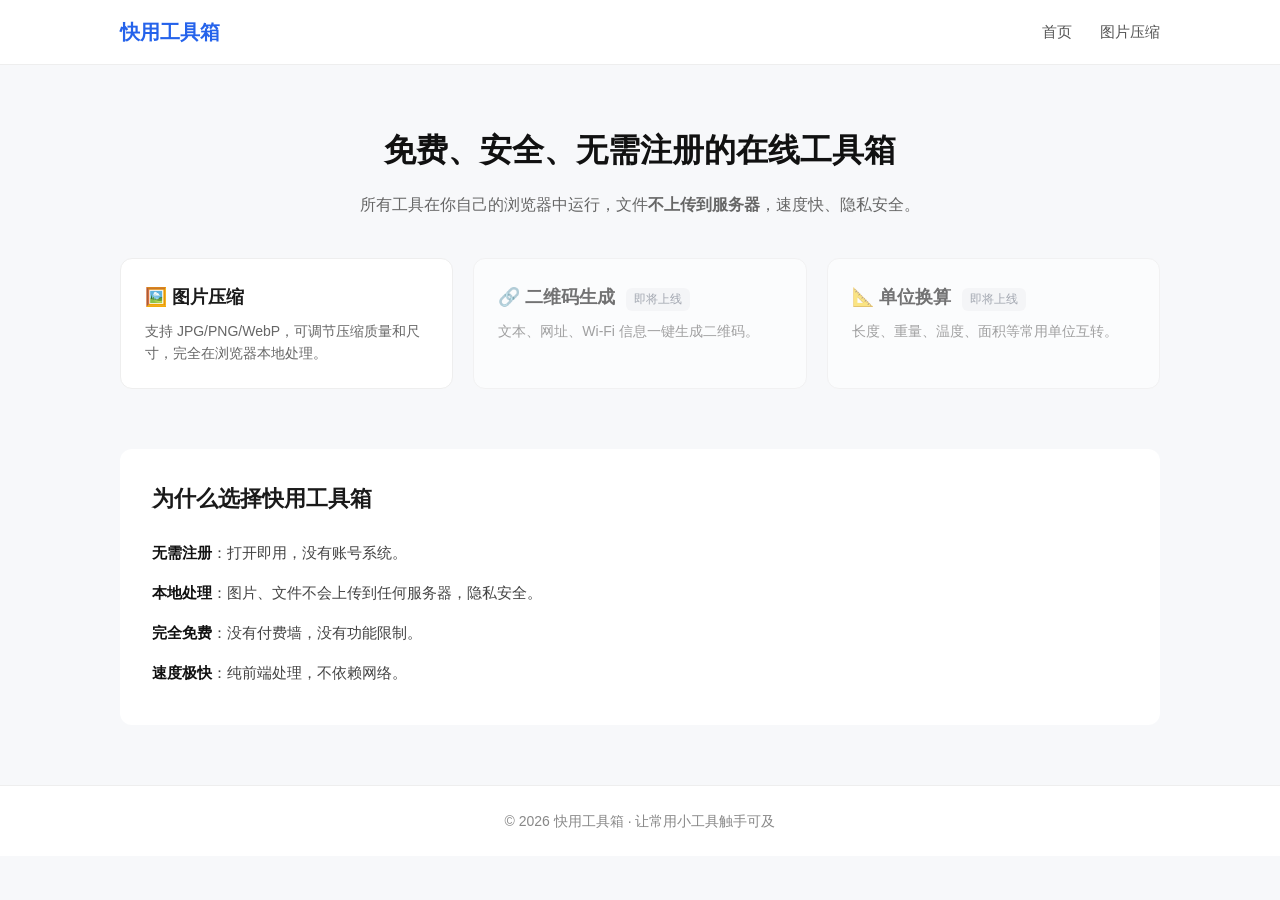
<file: index.html>
<!DOCTYPE html>
<html lang="zh-CN">
<head>
<meta charset="UTF-8">
<meta name="viewport" content="width=device-width, initial-scale=1.0">
<title>快用工具箱 - 免费在线小工具集合 | 图片压缩、二维码、计算器</title>
<meta name="description" content="快用工具箱提供免费、安全、无需注册的在线小工具：图片压缩、二维码生成、单位换算等。所有工具在浏览器本地运行，文件不上传服务器，保护您的隐私。">
<meta name="keywords" content="在线工具,图片压缩,免费工具,二维码生成,在线小工具,工具箱">
<meta name="author" content="快用工具箱">
<meta name="robots" content="index, follow">
<link rel="canonical" href="https://liangzai0097.github.io/kuaiyong-kit/">
<link rel="stylesheet" href="assets/style.css">
</head>
<body>
<header class="site-header">
  <div class="container">
    <a class="logo" href="./">快用工具箱</a>
    <nav>
      <a href="./">首页</a>
      <a href="tools/image-compress.html">图片压缩</a>
    </nav>
  </div>
</header>

<main class="container">
  <section class="hero">
    <h1>免费、安全、无需注册的在线工具箱</h1>
    <p>所有工具在你自己的浏览器中运行，文件<strong>不上传到服务器</strong>，速度快、隐私安全。</p>
  </section>

  <section class="tools-grid">
    <a class="tool-card" href="tools/image-compress.html">
      <h2>🖼️ 图片压缩</h2>
      <p>支持 JPG/PNG/WebP，可调节压缩质量和尺寸，完全在浏览器本地处理。</p>
    </a>

    <div class="tool-card disabled">
      <h2>🔗 二维码生成 <span class="tag">即将上线</span></h2>
      <p>文本、网址、Wi-Fi 信息一键生成二维码。</p>
    </div>

    <div class="tool-card disabled">
      <h2>📐 单位换算 <span class="tag">即将上线</span></h2>
      <p>长度、重量、温度、面积等常用单位互转。</p>
    </div>
  </section>

  <section class="features">
    <h2>为什么选择快用工具箱</h2>
    <ul>
      <li><strong>无需注册</strong>：打开即用，没有账号系统。</li>
      <li><strong>本地处理</strong>：图片、文件不会上传到任何服务器，隐私安全。</li>
      <li><strong>完全免费</strong>：没有付费墙，没有功能限制。</li>
      <li><strong>速度极快</strong>：纯前端处理，不依赖网络。</li>
    </ul>
  </section>
</main>

<footer class="site-footer">
  <div class="container">
    <p>© 2026 快用工具箱 · 让常用小工具触手可及</p>
  </div>
</footer>
</body>
</html>
</file>
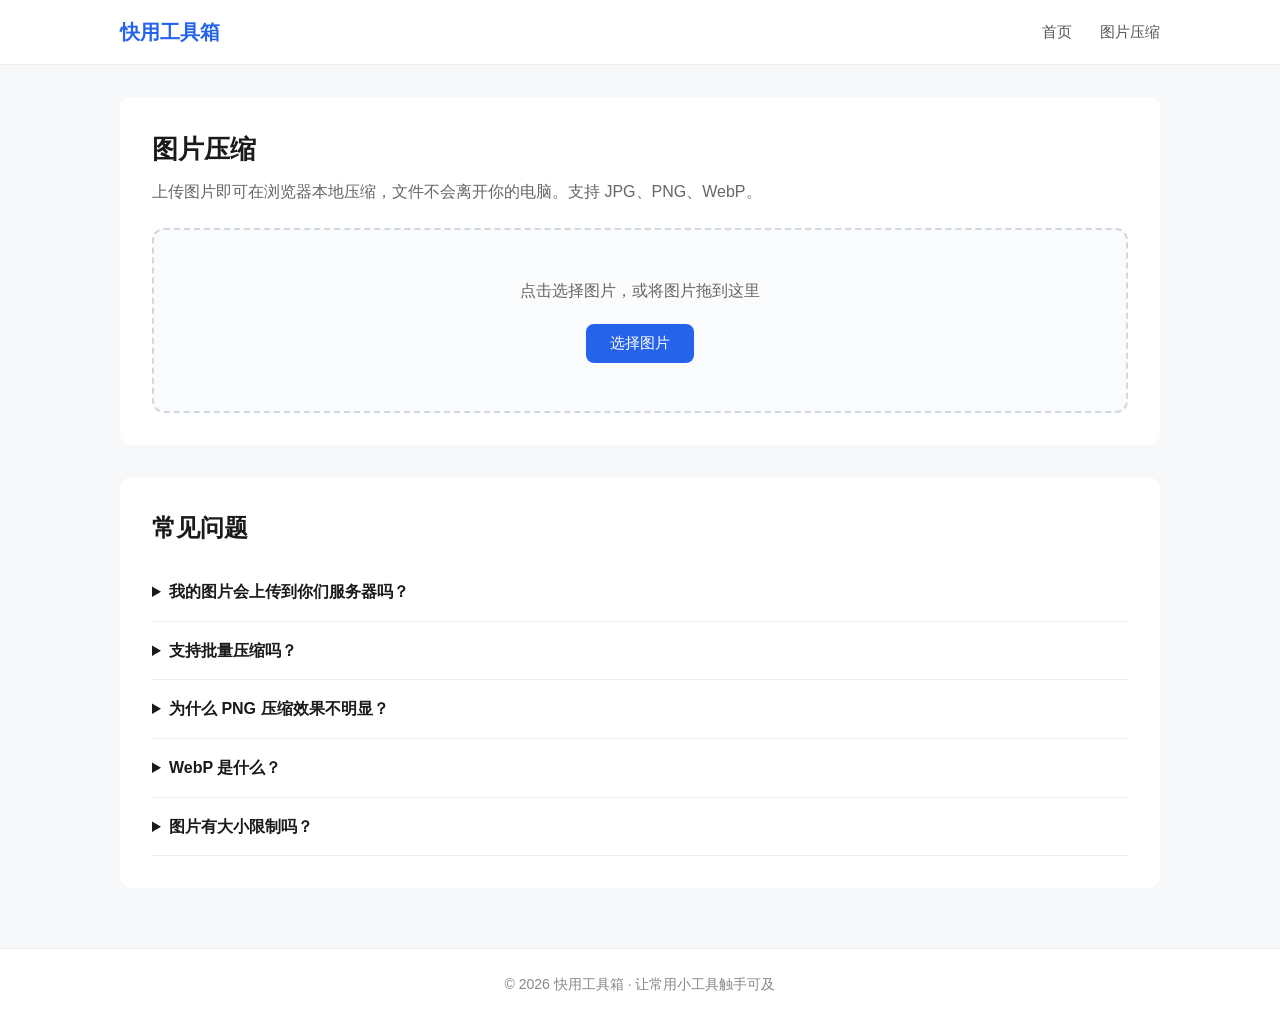
<file: tools/image-compress.html>
<!DOCTYPE html>
<html lang="zh-CN">
<head>
<meta charset="UTF-8">
<meta name="viewport" content="width=device-width, initial-scale=1.0">
<title>免费在线图片压缩工具 - 浏览器本地压缩，不上传服务器 | 快用工具箱</title>
<meta name="description" content="免费在线图片压缩工具，支持 JPG、PNG、WebP 格式，可调节压缩质量与尺寸。所有图片在浏览器本地压缩，绝不上传服务器，安全无忧。压缩后体积可减少 50%-90%。">
<meta name="keywords" content="图片压缩,在线图片压缩,JPG压缩,PNG压缩,图片大小压缩,免费图片压缩,图片瘦身">
<meta name="robots" content="index, follow">
<link rel="canonical" href="https://liangzai0097.github.io/kuaiyong-kit/tools/image-compress.html">
<link rel="stylesheet" href="../assets/style.css">
</head>
<body>
<header class="site-header">
  <div class="container">
    <a class="logo" href="../">快用工具箱</a>
    <nav>
      <a href="../">首页</a>
      <a href="image-compress.html">图片压缩</a>
    </nav>
  </div>
</header>

<main class="container">
  <article class="tool-page">
    <h1>图片压缩</h1>
    <p class="subtitle">上传图片即可在浏览器本地压缩，文件不会离开你的电脑。支持 JPG、PNG、WebP。</p>

    <div id="uploadArea" class="upload-area">
      <p>点击选择图片，或将图片拖到这里</p>
      <button class="primary-btn" type="button">选择图片</button>
      <input id="fileInput" type="file" accept="image/jpeg,image/png,image/webp" hidden>
    </div>

    <div id="workspace" hidden>
      <div class="controls">
        <div class="control-group">
          <label>压缩质量：<span id="qualityValue" class="value">0.8</span></label>
          <input id="quality" type="range" min="0.1" max="1" step="0.05" value="0.8">
        </div>
        <div class="control-group">
          <label>最大宽度（px，0 表示不缩放）</label>
          <input id="maxWidth" type="range" min="0" max="4000" step="100" value="0">
          <div><span id="maxWidthValue" class="value">不缩放</span></div>
        </div>
        <div class="control-group">
          <label>输出格式</label>
          <select id="outputFormat">
            <option value="image/jpeg">JPEG（推荐照片）</option>
            <option value="image/webp">WebP（体积最小）</option>
            <option value="image/png">PNG（保留透明）</option>
          </select>
        </div>
        <div class="control-group" style="display:flex;align-items:flex-end;">
          <button id="compressBtn" class="primary-btn" type="button">开始压缩</button>
        </div>
      </div>

      <div class="preview">
        <div class="preview-card">
          <h3>原图</h3>
          <img id="originalImg" alt="原图预览">
          <div class="info">大小：<span id="originalSize">-</span> ｜ 尺寸：<span id="originalDim">-</span></div>
        </div>
        <div class="preview-card">
          <h3>压缩后</h3>
          <img id="compressedImg" alt="压缩后预览">
          <div class="info">大小：<span id="compressedSize">-</span> ｜ 尺寸：<span id="compressedDim">-</span></div>
          <div style="margin-top:12px;">
            <a id="downloadBtn" class="primary-btn" style="display:none;text-decoration:none;" download>下载压缩后图片</a>
          </div>
        </div>
      </div>

      <div id="savings" class="savings" hidden></div>
    </div>
  </article>

  <section class="faq">
    <h2>常见问题</h2>
    <details>
      <summary>我的图片会上传到你们服务器吗？</summary>
      <p>不会。整个压缩过程使用浏览器自带的 Canvas API 在你本地完成，图片不会发送到任何服务器，断网也能用。</p>
    </details>
    <details>
      <summary>支持批量压缩吗？</summary>
      <p>当前版本仅支持单张压缩，批量功能正在开发中。</p>
    </details>
    <details>
      <summary>为什么 PNG 压缩效果不明显？</summary>
      <p>PNG 是无损压缩格式，调节"压缩质量"对它影响很小。如果需要显著减小体积，建议输出格式选 JPEG 或 WebP。</p>
    </details>
    <details>
      <summary>WebP 是什么？</summary>
      <p>WebP 是 Google 推出的图片格式，相同画质下体积比 JPEG 小 25%-35%，主流浏览器都已支持，是网页图片的首选。</p>
    </details>
    <details>
      <summary>图片有大小限制吗？</summary>
      <p>理论上没有限制，但浏览器内存有限，建议单张不超过 50MB，否则可能压缩失败或卡顿。</p>
    </details>
  </section>
</main>

<footer class="site-footer">
  <div class="container">
    <p>© 2026 快用工具箱 · 让常用小工具触手可及</p>
  </div>
</footer>

<script>
(function () {
  const uploadArea = document.getElementById('uploadArea');
  const fileInput = document.getElementById('fileInput');
  const workspace = document.getElementById('workspace');
  const quality = document.getElementById('quality');
  const qualityValue = document.getElementById('qualityValue');
  const maxWidth = document.getElementById('maxWidth');
  const maxWidthValue = document.getElementById('maxWidthValue');
  const outputFormat = document.getElementById('outputFormat');
  const compressBtn = document.getElementById('compressBtn');
  const originalImg = document.getElementById('originalImg');
  const originalSize = document.getElementById('originalSize');
  const originalDim = document.getElementById('originalDim');
  const compressedImg = document.getElementById('compressedImg');
  const compressedSize = document.getElementById('compressedSize');
  const compressedDim = document.getElementById('compressedDim');
  const downloadBtn = document.getElementById('downloadBtn');
  const savings = document.getElementById('savings');

  let currentFile = null;
  let currentImage = null;

  function formatSize(bytes) {
    if (bytes < 1024) return bytes + ' B';
    if (bytes < 1024 * 1024) return (bytes / 1024).toFixed(1) + ' KB';
    return (bytes / 1024 / 1024).toFixed(2) + ' MB';
  }

  uploadArea.addEventListener('click', () => fileInput.click());
  uploadArea.addEventListener('dragover', (e) => {
    e.preventDefault();
    uploadArea.classList.add('dragover');
  });
  uploadArea.addEventListener('dragleave', () => uploadArea.classList.remove('dragover'));
  uploadArea.addEventListener('drop', (e) => {
    e.preventDefault();
    uploadArea.classList.remove('dragover');
    if (e.dataTransfer.files.length) handleFile(e.dataTransfer.files[0]);
  });
  fileInput.addEventListener('change', (e) => {
    if (e.target.files.length) handleFile(e.target.files[0]);
  });

  quality.addEventListener('input', () => qualityValue.textContent = quality.value);
  maxWidth.addEventListener('input', () => {
    maxWidthValue.textContent = maxWidth.value === '0' ? '不缩放' : maxWidth.value + ' px';
  });

  compressBtn.addEventListener('click', compress);

  function handleFile(file) {
    if (!file.type.startsWith('image/')) {
      alert('请选择图片文件');
      return;
    }
    currentFile = file;
    workspace.hidden = false;
    originalSize.textContent = formatSize(file.size);

    const reader = new FileReader();
    reader.onload = (e) => {
      const img = new Image();
      img.onload = () => {
        currentImage = img;
        originalImg.src = e.target.result;
        originalDim.textContent = img.width + ' × ' + img.height;
      };
      img.src = e.target.result;
    };
    reader.readAsDataURL(file);
  }

  function compress() {
    if (!currentImage) return;
    compressBtn.disabled = true;
    compressBtn.textContent = '压缩中...';

    const canvas = document.createElement('canvas');
    let w = currentImage.width;
    let h = currentImage.height;
    const limit = parseInt(maxWidth.value, 10);
    if (limit > 0 && w > limit) {
      h = Math.round(h * (limit / w));
      w = limit;
    }
    canvas.width = w;
    canvas.height = h;
    const ctx = canvas.getContext('2d');
    ctx.drawImage(currentImage, 0, 0, w, h);

    const format = outputFormat.value;
    const q = parseFloat(quality.value);

    canvas.toBlob((blob) => {
      if (!blob) {
        alert('压缩失败，请尝试其他格式或更小的图片');
        compressBtn.disabled = false;
        compressBtn.textContent = '开始压缩';
        return;
      }
      const url = URL.createObjectURL(blob);
      compressedImg.src = url;
      compressedSize.textContent = formatSize(blob.size);
      compressedDim.textContent = w + ' × ' + h;

      const ext = format.split('/')[1];
      const baseName = currentFile.name.replace(/\.[^.]+$/, '');
      downloadBtn.href = url;
      downloadBtn.download = baseName + '_compressed.' + ext;
      downloadBtn.style.display = 'inline-block';

      const ratio = (1 - blob.size / currentFile.size) * 100;
      if (ratio > 0) {
        savings.hidden = false;
        savings.textContent = '体积减少 ' + ratio.toFixed(1) + '%（' +
          formatSize(currentFile.size - blob.size) + '）';
      } else {
        savings.hidden = false;
        savings.textContent = '压缩后体积反而变大了，建议降低质量或更换格式（如改为 JPEG/WebP）';
      }

      compressBtn.disabled = false;
      compressBtn.textContent = '开始压缩';
    }, format, q);
  }
})();
</script>
</body>
</html>
</file>
<file: assets/style.css>
* { margin: 0; padding: 0; box-sizing: border-box; }

body {
  font-family: -apple-system, BlinkMacSystemFont, "PingFang SC", "Microsoft YaHei", sans-serif;
  color: #1a1a1a;
  background: #f7f8fa;
  line-height: 1.6;
}

.container {
  max-width: 1080px;
  margin: 0 auto;
  padding: 0 20px;
}

/* Header */
.site-header {
  background: #fff;
  border-bottom: 1px solid #eee;
  padding: 16px 0;
  position: sticky;
  top: 0;
  z-index: 100;
}
.site-header .container {
  display: flex;
  justify-content: space-between;
  align-items: center;
}
.logo {
  font-size: 20px;
  font-weight: 700;
  color: #2563eb;
  text-decoration: none;
}
.site-header nav a {
  color: #555;
  text-decoration: none;
  margin-left: 24px;
  font-size: 15px;
}
.site-header nav a:hover { color: #2563eb; }

/* Hero */
.hero {
  text-align: center;
  padding: 60px 0 40px;
}
.hero h1 {
  font-size: 32px;
  margin-bottom: 16px;
  color: #111;
}
.hero p {
  font-size: 16px;
  color: #666;
}

/* Tools grid */
.tools-grid {
  display: grid;
  grid-template-columns: repeat(auto-fill, minmax(280px, 1fr));
  gap: 20px;
  margin-bottom: 60px;
}
.tool-card {
  background: #fff;
  padding: 24px;
  border-radius: 12px;
  border: 1px solid #eee;
  text-decoration: none;
  color: inherit;
  transition: all 0.2s;
  display: block;
}
.tool-card:hover:not(.disabled) {
  border-color: #2563eb;
  transform: translateY(-2px);
  box-shadow: 0 4px 12px rgba(37, 99, 235, 0.08);
}
.tool-card h2 {
  font-size: 18px;
  margin-bottom: 8px;
}
.tool-card p {
  font-size: 14px;
  color: #666;
}
.tool-card.disabled {
  opacity: 0.6;
  cursor: not-allowed;
}
.tag {
  display: inline-block;
  font-size: 12px;
  background: #f3f4f6;
  color: #6b7280;
  padding: 2px 8px;
  border-radius: 6px;
  margin-left: 6px;
  font-weight: 400;
}

/* Features */
.features {
  background: #fff;
  padding: 32px;
  border-radius: 12px;
  margin-bottom: 60px;
}
.features h2 {
  font-size: 22px;
  margin-bottom: 16px;
}
.features ul {
  list-style: none;
}
.features li {
  padding: 8px 0;
  font-size: 15px;
  color: #444;
}
.features li strong { color: #111; }

/* Tool page */
.tool-page {
  background: #fff;
  padding: 32px;
  border-radius: 12px;
  margin-top: 32px;
  margin-bottom: 32px;
}
.tool-page h1 {
  font-size: 26px;
  margin-bottom: 8px;
}
.tool-page .subtitle {
  color: #666;
  margin-bottom: 24px;
}

.upload-area {
  border: 2px dashed #d0d7de;
  border-radius: 12px;
  padding: 48px 20px;
  text-align: center;
  cursor: pointer;
  transition: all 0.2s;
  background: #fafbfc;
}
.upload-area:hover, .upload-area.dragover {
  border-color: #2563eb;
  background: #eff6ff;
}
.upload-area p {
  color: #666;
  margin-bottom: 12px;
}
.upload-area .primary-btn { margin-top: 8px; }

.controls {
  display: grid;
  grid-template-columns: 1fr 1fr;
  gap: 20px;
  margin: 24px 0;
}
.control-group label {
  display: block;
  font-size: 14px;
  color: #555;
  margin-bottom: 8px;
}
.control-group input[type="range"] {
  width: 100%;
}
.control-group .value {
  font-weight: 600;
  color: #2563eb;
}
.control-group select {
  width: 100%;
  padding: 8px 12px;
  border: 1px solid #d0d7de;
  border-radius: 6px;
  font-size: 14px;
}

.primary-btn {
  background: #2563eb;
  color: #fff;
  border: none;
  padding: 10px 24px;
  border-radius: 8px;
  font-size: 15px;
  cursor: pointer;
  transition: background 0.2s;
}
.primary-btn:hover { background: #1d4ed8; }
.primary-btn:disabled { background: #9ca3af; cursor: not-allowed; }

.preview {
  display: grid;
  grid-template-columns: 1fr 1fr;
  gap: 20px;
  margin-top: 24px;
}
.preview-card {
  border: 1px solid #eee;
  border-radius: 8px;
  padding: 16px;
  background: #fafbfc;
}
.preview-card h3 {
  font-size: 14px;
  color: #666;
  margin-bottom: 12px;
}
.preview-card img {
  max-width: 100%;
  height: auto;
  border-radius: 4px;
  display: block;
  margin-bottom: 12px;
}
.preview-card .info {
  font-size: 13px;
  color: #555;
}
.preview-card .info span { font-weight: 600; }

.savings {
  text-align: center;
  padding: 16px;
  background: #ecfdf5;
  border-radius: 8px;
  color: #065f46;
  margin-top: 16px;
  font-weight: 600;
}

/* FAQ */
.faq {
  background: #fff;
  padding: 32px;
  border-radius: 12px;
  margin-bottom: 32px;
}
.faq h2 { margin-bottom: 16px; }
.faq details {
  border-bottom: 1px solid #eee;
  padding: 12px 0;
}
.faq summary {
  cursor: pointer;
  font-weight: 600;
  padding: 4px 0;
}
.faq details p {
  margin-top: 8px;
  color: #555;
  font-size: 14px;
}

/* Footer */
.site-footer {
  background: #fff;
  border-top: 1px solid #eee;
  padding: 24px 0;
  margin-top: 60px;
  text-align: center;
  color: #888;
  font-size: 14px;
}

@media (max-width: 640px) {
  .hero h1 { font-size: 24px; }
  .controls { grid-template-columns: 1fr; }
  .preview { grid-template-columns: 1fr; }
}
</file>
